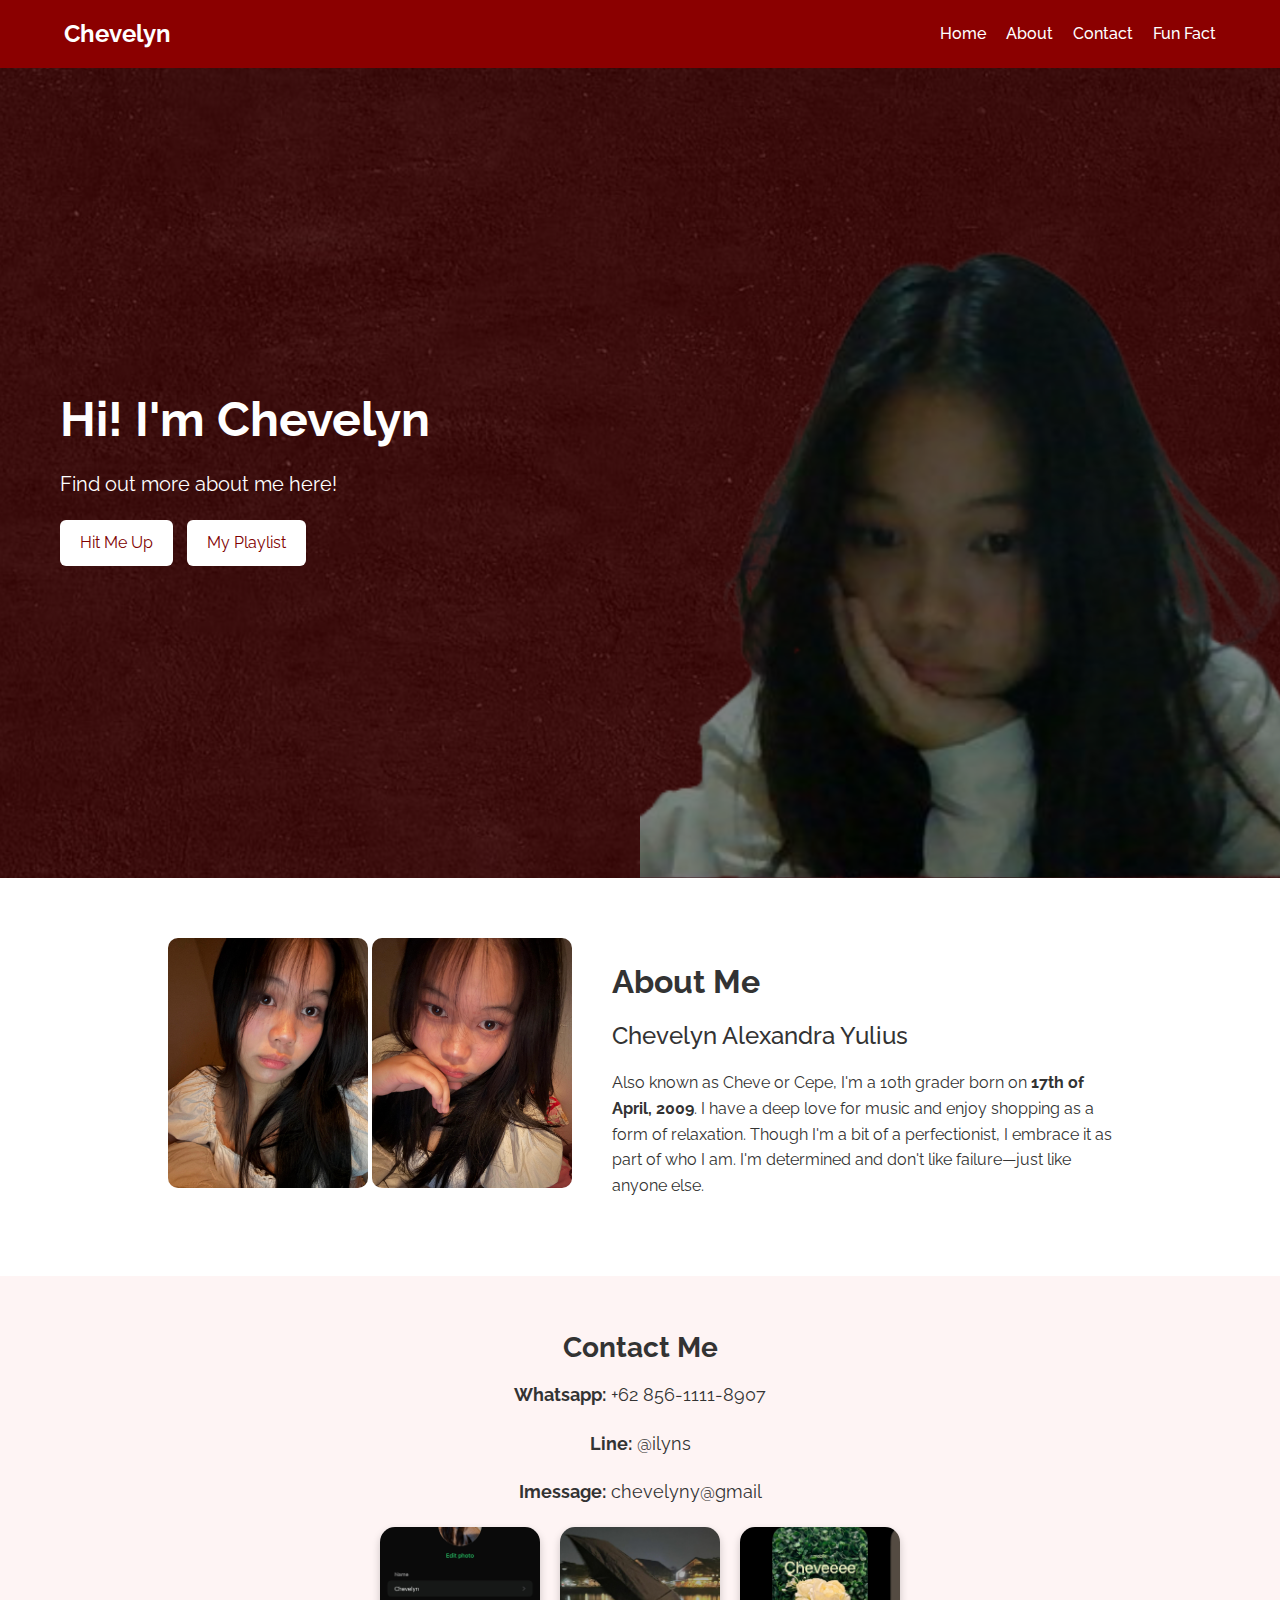
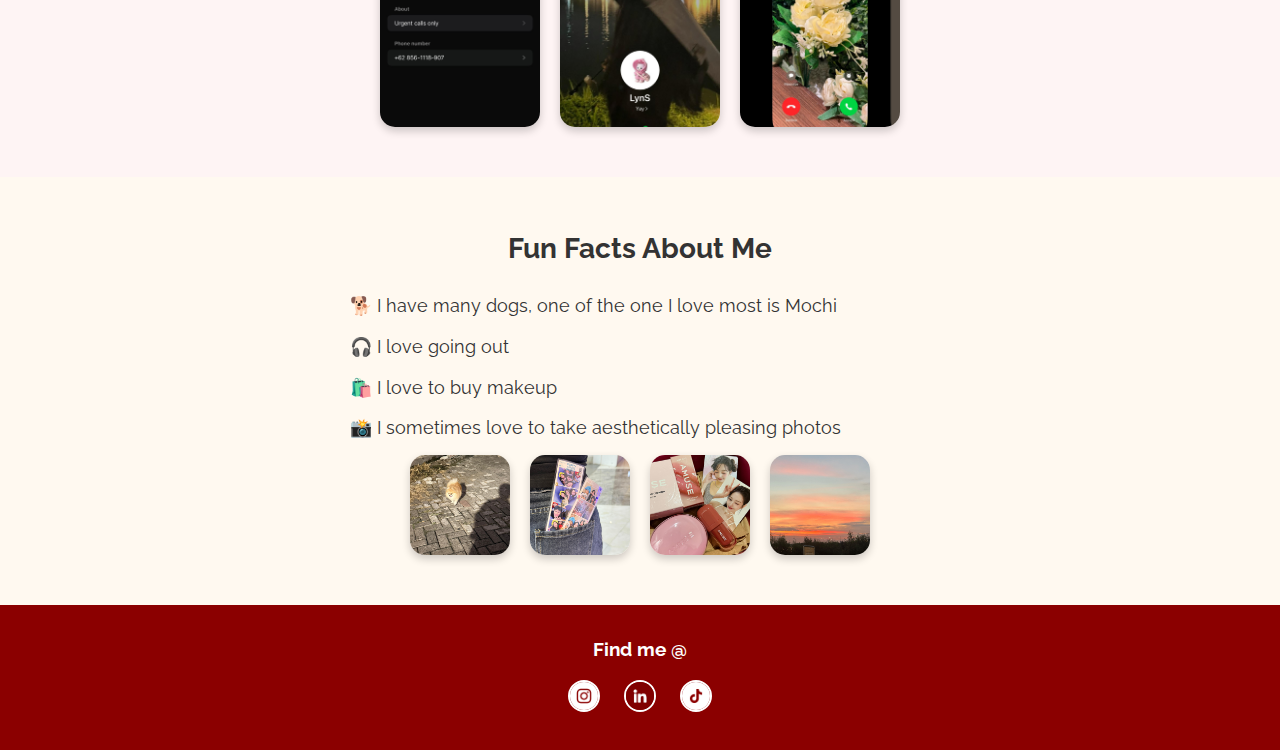
<file: index.html>
<!DOCTYPE html>
<html lang="en">
<head>
  <meta charset="UTF-8" />
  <meta name="viewport" content="width=device-width, initial-scale=1.0"/>
  <title>Chevelyn's Website</title>
  <link rel="stylesheet" href="cssnyah.css"/>
  <link href="https://fonts.googleapis.com/css2?family=Raleway:wght@300;500;700&display=swap" rel="stylesheet">
</head>
<body>

  <nav class="navbar">
    <div class="container navbar-container">
      <div class="logo">Chevelyn</div>
      <ul class="nav-links">
        <li><a href="#">Home</a></li>
        <li><a href="#about">About</a></li>
        <li><a href="#contact-info">Contact</a></li>
        <li><a href="#fun">Fun Fact</a></li>
      </ul>
    </div>
  </nav>

  <header class="hero">
    <div class="hero-content">
      <h1>Hi! I'm Chevelyn</h1>
      <p>Find out more about me here!</p>
      <div class="hero-buttons">
        <a href="https://wa.me/628561118907" class="btn">Hit Me Up</a>
        <a href="https://open.spotify.com/playlist/3gIeqJ0g19Albt5ScyJMOJ?si=11e474eed65545d0" class="btn">My Playlist</a>
      </div>
    </div>
  </header>

  <section class="about-section" id="about">
    <div class="container about-container">
      <div class="about-images">
        <img src="ini aku.jpeg" alt="Chevelyn Image 1" />
        <img src="ini aku 2.jpeg" alt="Chevelyn Image 2" />
      </div>
      <div class="about-text">
        <h2>About Me</h2>
        <h3>Chevelyn Alexandra Yulius</h3>
        <p>Also known as Cheve or Cepe, I'm a 10th grader born on <strong>17th of April, 2009</strong>.
        I have a deep love for music and enjoy shopping as a form of relaxation. 
        Though I'm a bit of a perfectionist, I embrace it as part of who I am. 
        I'm determined and don't like failure—just like anyone else.</p>
      </div>
    </div>
  </section>


  <section class="contact-section" id="contact-info">
    <div class="container">
      <h2>Contact Me</h2>
      <p><strong>Whatsapp:</strong> +62 856-1111-8907</p>
      <p><strong>Line:</strong> @ilyns</p>
      <p><strong>Imessage:</strong> chevelyny@gmail</p>
      <div class="contact-photos">
        <img src="Whatsapp.jpeg" alt="Chevelyn Pic 1">
        <img src="Line.jpeg" alt="Chevelyn Pic 2">
        <img src="Imessage.jpeg" alt="Chevelyn Pic 3">
      </div>
    </div>
  </section>


  <section class="fun-fact-section" id="fun">
    <div class="container">
      <h2>Fun Facts About Me</h2>
      <ul class="fun-facts">
        <li>🐕 I have many dogs, one of the one I love most is Mochi</li>
        <li>🎧 I love going out</li>
        <li>🛍️ I love to buy makeup</li>
        <li>📸 I sometimes love to take aesthetically pleasing photos</li>
        <div class="fun-photos">
            <img src="Mochi.jpeg" alt="mochi">
            <img src="friends.jpeg" alt="friends">
            <img src="make up.jpeg" alt="makeup">
            <img src="pics.jpeg" alt="pics">
        </div>
        </div>
      </ul>
    </div>
  </section>

  <footer class="footer">
    <div class="container">
      <h3>Find me @</h3>
      <div class="social-icons">
        <a href="https://www.instagram.com/chevelynay"><img src="Instagram.png" alt="Instagram" /></a>
        <a href="https://www.linkedin.com/"><img src="linkedin.png" alt="LinkedIn" /></a>
        <a href="https://www.tiktok.com/@anylevehc?_t=ZS-8vxPEoXP0fH&_r=1"><img src="Tiktok.png" alt="TikTok" /></a>
      </div>
    </div>
  </footer>

</body>
</html>
</file>
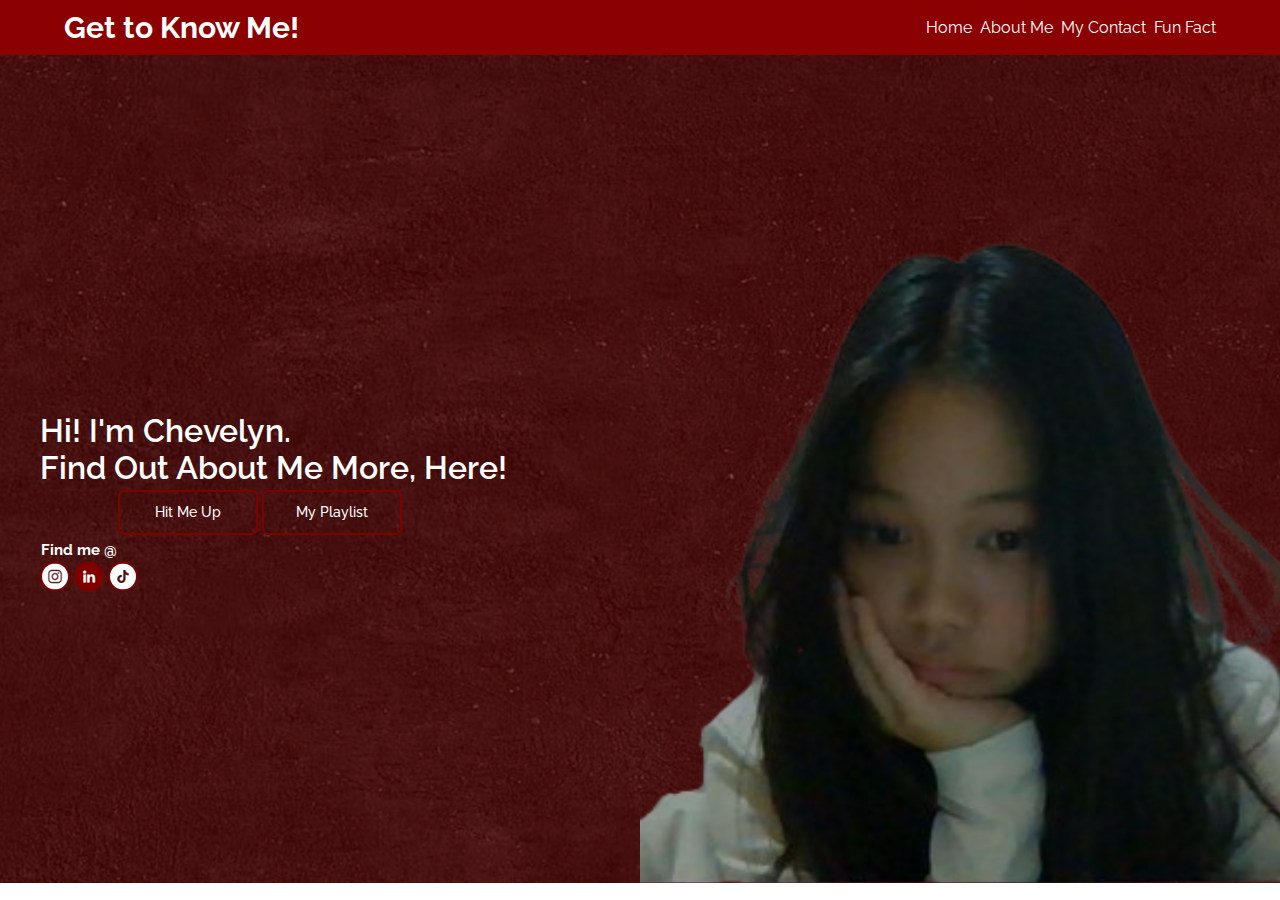
<file: index.html.html>
<!DOCTYPE html>
<head>
    <meta charset="UTF-8">
    <title>Personalized</title>
    <link rel="stylesheet" href="CSS Website.css">
</head>
<body>
    <nav>
        <div class="menu">
            <div class="logo">
                Get to Know Me!
            </div>
            <ul>
                <li><a href="#">Home</a></li>
                <li><a href="#">About Me</a></li>
                <li><a href="#">My Contact</a></li>
                <li><a href="#">Fun Fact</a></li>
            </ul>
        </div>    
    </nav>
    <div class="img"></div>
    <div class="center">
        <div class="center">
            <div class="title">Hi! I'm Chevelyn. <br> 
                Find Out About Me More, Here!</div>
        <div class="btns">
            <a href="https://wa.me/628561118907" class="button">Hit Me Up</a>
            <a href="https://cintakasihtzuchi.sch.id/" class="button">My Playlist</a>
            </div>
        </div>
         <div class="my-socials">
          <div class="row">
            <h3>Find me @</h3>
            <div class="social-icon">
              <a href="https://www.instagram.com/chevelynay">
                <img src="Instagram.png" alt="Instagram icon" width="32" height="32">
              </a>
            </div>
            <div class="social-icon">
              <a href="https://www.linkedin.com/">
                <img src="linkedin.png" alt="linkedin" width="32" height="32">
              </a>
            </div>
            <div class="social-icon">
              <a href="https://www.tiktok.com/@anylevehc?_t=ZS-8vxPEoXP0fH&_r=1">
                <img src="Tiktok.png" alt="tiktok" width="32" height="32">
              </a>
            </div>
            </div>
            </div>
</body>
</html>
</file>
<file: cssnyah.css>
* {
    margin: 0;
    padding: 0;
    box-sizing: border-box;
    font-family: 'Raleway', sans-serif;
  }
  
  body {
    background-color: #f9f9f9;
    color: #333;
    line-height: 1.6;
  }
  
  .container {
    width: 90%;
    max-width: 1200px;
    margin: 0 auto;
  }
  

  .navbar {
    background-color: #8B0000;
    padding: 15px 0;
    color: white;
  }
  
  .navbar-container {
    display: flex;
    justify-content: space-between;
    align-items: center;
  }
  
  .logo {
    font-size: 24px;
    font-weight: 700;
  }
  
  .nav-links {
    list-style: none;
    display: flex;
    gap: 20px;
  }
  
  .nav-links li a {
    text-decoration: none;
    color: white;
    font-weight: 500;
    transition: color 0.3s;
  }
  
  .nav-links li a:hover {
    color: #ddd;
  }
  
  .hero {
    background: url('pls.png') center/cover no-repeat;
    height: 90vh;
    display: flex;
    align-items: center;
    justify-content: flex-start;
    position: relative;
  }
  
  .hero::before {
    content: "";
    position: absolute;
    top: 0; left: 0; right: 0; bottom: 0;
    background-color: rgba(0, 0, 0, 0.5);
  }
  
  .hero-content {
    position: relative;
    color: white;
    z-index: 2;
    text-align: left;
    max-width: 600px;
    padding-left: 60px;
  }
  
  .hero h1 {
    font-size: 48px;
    margin-bottom: 10px;
  }
  
  .hero p {
    font-size: 20px;
    margin-bottom: 20px;
  }
  
  .btn {
    display: inline-block;
    background-color: white;
    color: maroon;
    padding: 10px 20px;
    border-radius: 6px;
    text-decoration: none;
    margin-right: 10px;
    transition: all 0.3s;
  }
  
  .btn:hover {
    background-color: maroon;
    color: white;
  }
  
  .about-section {
    padding: 60px 0;
    background-color: #fff;
  }
  
  .about-container {
    display: flex;
    flex-wrap: wrap;
    gap: 40px;
    align-items: center;
    justify-content: center;
  }
  
  .about-images img {
    width: 200px;
    height: 250px;
    object-fit: cover;
    border-radius: 10px;
    margin-bottom: 20px;
  }
  
  .about-text {
    max-width: 500px;
  }
  
  .about-text h2 {
    font-size: 32px;
    margin-bottom: 10px;
  }
  
  .about-text h3 {
    font-size: 24px;
    font-weight: 500;
    margin-bottom: 15px;
  }
  
  .contact-section {
    padding: 50px 0;
    background-color: #fef4f4;
    text-align: center;
  }
  
  .contact-section h2 {
    font-size: 28px;
    margin-bottom: 10px;
  }
  
  .contact-section p {
    font-size: 18px;
    margin-bottom: 20px;
  }
  
  .contact-photos {
    display: flex;
    justify-content: center;
    gap: 20px;
    flex-wrap: wrap;
  }
  
  .contact-photos img {
    width: 160px;
    height: 200px;
    object-fit: cover;
    border-radius: 15px;
    box-shadow: 0 4px 8px rgba(0, 0, 0, 0.2);
  }
  
  .fun-fact-section {
    padding: 50px 0;
    background-color: #fff9f0;
    text-align: center;
  }
  
  .fun-fact-section h2 {
    font-size: 28px;
    margin-bottom: 20px;
  }
  
  .fun-facts {
    list-style: none;
    padding: 0;
    font-size: 18px;
    max-width: 600px;
    margin: 0 auto;
  }
  
  .fun-facts li {
    margin-bottom: 12px;
    padding-left: 10px;
    text-align: left;

  }
  .fun-photos {
    display: flex;
    justify-content: center;
    gap: 20px;
    flex-wrap: wrap;
  }
  
  .fun-photos img {
    width: 100px;
    height: 100px;
    object-fit: cover;
    border-radius: 15px;
    box-shadow: 0 4px 8px rgba(0, 0, 0, 0.2);
  }

  .footer {
    background-color: #8B0000;
    padding: 30px 0;
    text-align: center;
    color: white;
  }
  
  .footer h3 {
    margin-bottom: 15px;
  }
  
  .social-icons img {
    width: 32px;
    height: 32px;
    margin: 0 10px;
    border-radius: 50%;
    border: 2px solid white;
    transition: transform 0.3s;
  }
  
  .social-icons img:hover {
    transform: scale(1.1);
  }
</file>
<file: CSS Website.css>
@import url('https://fonts.googleapis.com/css2?family=Raleway:wght@200;300;400;500;600;700&display=swap');

* {
  margin: 0;
  padding: 0;
  box-sizing: border-box;
  font-family: 'Raleway', sans-serif;
}
::selection {
  color: #fff;
  background: maroon;
}
nav {
    background-color: #8B0000;
    height: 55px; 
    display: flex;
    align-items: center;
    justify-content: center;
  }

  nav .menu {
    width: 90%;
    display: flex;
    justify-content: space-between;
    align-items: center;
  }

  .menu .logo {
    font-size: 30px; 
    font-weight: bold;
    color: white;
  }

  .menu ul {
    display: flex;
    list-style: none;
  }

  .menu ul li {
    margin-left: 8px;
  }

  .menu ul li a {
    text-decoration: none;
    color: white;
    font-size: 16px; 
    transition: 0.3s;
  }

  .menu ul li a:hover {
    color: darkblue;
  }
.img {
  background: url("pls.png") no-repeat center center;
  background-size: cover;
  width: 100%;
  height: 92vh;
  position: relative;
}
.img::before {
  content: '';
  position: absolute;
  height: 100%;
  width: 100%;
  background: rgba(0, 0, 0, 0.4);
}
.center {
  position: absolute;
  top: 52%;
  left: 50%;
  transform: translate(-50%, -50%);
  width: 100%;
  text-align: center;
  padding-left: 40px;
}

.center .title {
  color: #fff;
  font-size: 32px;
  font-weight: 600;
  text-align: left;
}

.center .sub_title {
  color: #fff;
  font-size: 32px; 
  font-weight: 500;
  text-align: left;
}
.button {
  display: inline-block;
  height: 45px;
  width: 140px; 
  border-radius: 6px; 
  border: 2px solid maroon;
  font-size: 14px; 
  font-weight: 500;
  cursor: pointer;
  outline: none;
  transition: all 0.3s ease;
  color: #fff;
  background: none;
  text-decoration: none;
  line-height: 40px; 
  margin-top: 4px; 
  vertical-align: center;
}

.button:hover {
  background: white;
  color: maroon;
}
.btns {
  margin-right: 800px; 
}

.center .btns button {
  display: none;
}

.my-socials {
  display: flex;
  flex-direction: column;
  align-items: flex-start;
  margin-top: 200px; 
}

.my-socials h3 {
  color: #fff;
  font-size: 15px; 
  margin-bottom: 3px; 
  margin-right: 20px;
}

.social-icon {
  margin-right: 4px; 
  display: inline-flex;
  align-items: center;
  margin-right: 0;
}

.social-icon img {
  width: 30px; 
  height: 30px; 
  border-radius: 50%;
  transition: transform 0.2s ease-in-out, box-shadow 0.2s ease-in-out;
  border: 2px solid maroon;
}

.social-icon img:hover {
  transform: scale(1.05);
  box-shadow: 0 0 3px maroon;
}

.social-icon a {
    display: inline-flex;
    align-items: center;
    justify-content: center;
}
</file>
